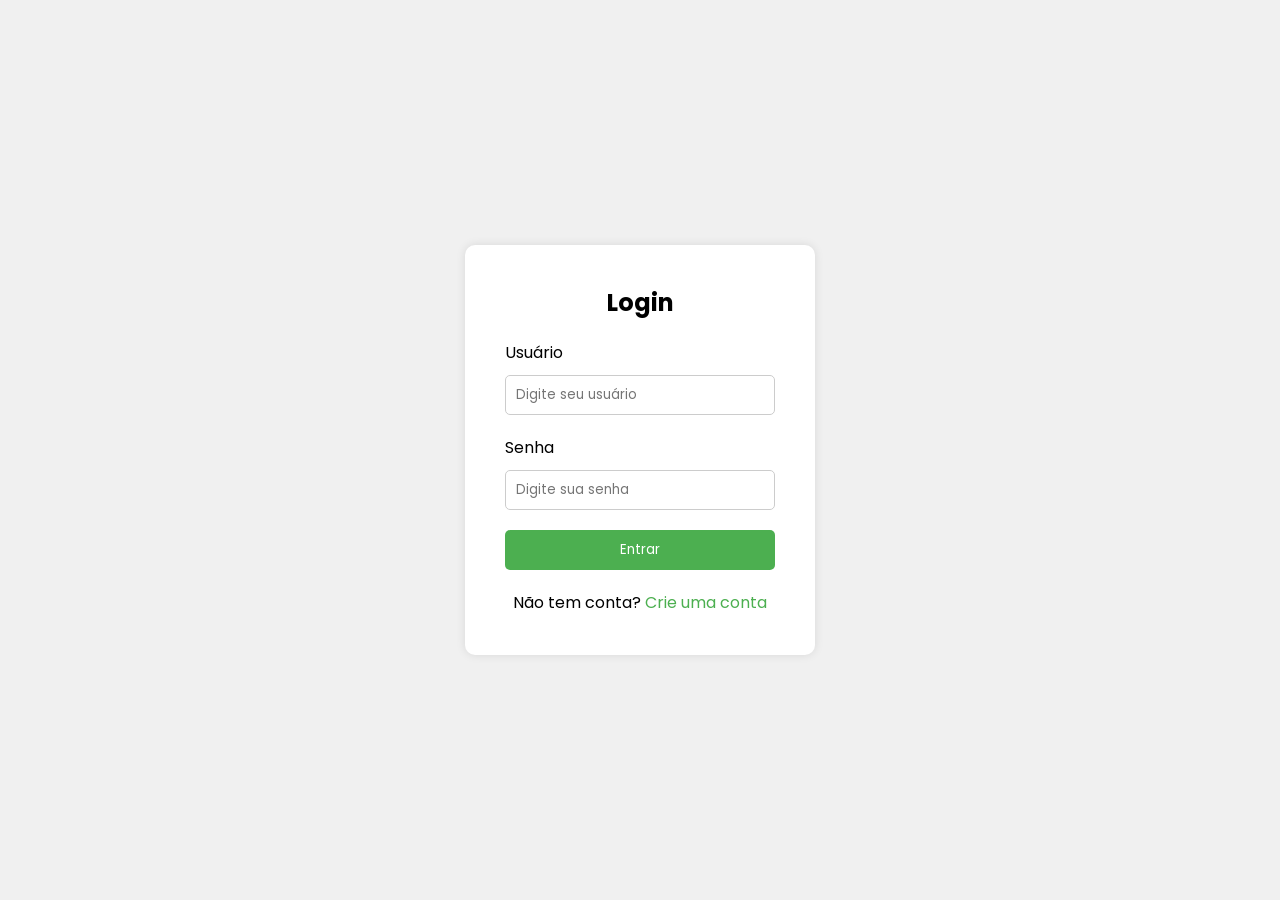
<file: index.html>
<!DOCTYPE html> 
<html lang="pt-br"> 
<head> <meta charset="UTF-8"> 
<meta name="viewport" content="width=device-width, initial-scale=1.0"> 
<title>Tela de Login</title> <link rel="stylesheet" href="styles.css"> 
<link href="https://fonts.googleapis.com/css2?family=Poppins:wght@300;500;600&display=swap" rel="stylesheet"> 

</head> 
<body> 
    <div class="container"> 
        <div class="login-box"> 
            <h2>Login</h2> 
            <form id="login-form"> 
                <div class="input-group"> 
                    <label for="username">Usuário</label> <input type="text" id="username" placeholder="Digite seu usuário"> </div> <div class="input-group"> <label for="password">Senha</label> <input type="password" id="password" placeholder="Digite sua senha"> </div> <button type="submit">Entrar</button> 
                    <p>Não tem conta? <a href="tela2.html">Crie uma conta</a></p> 
            </form> 
        </div> 
    </div> 
    <script src="scripts.js"></script> 
</body> 
</html>
</file>
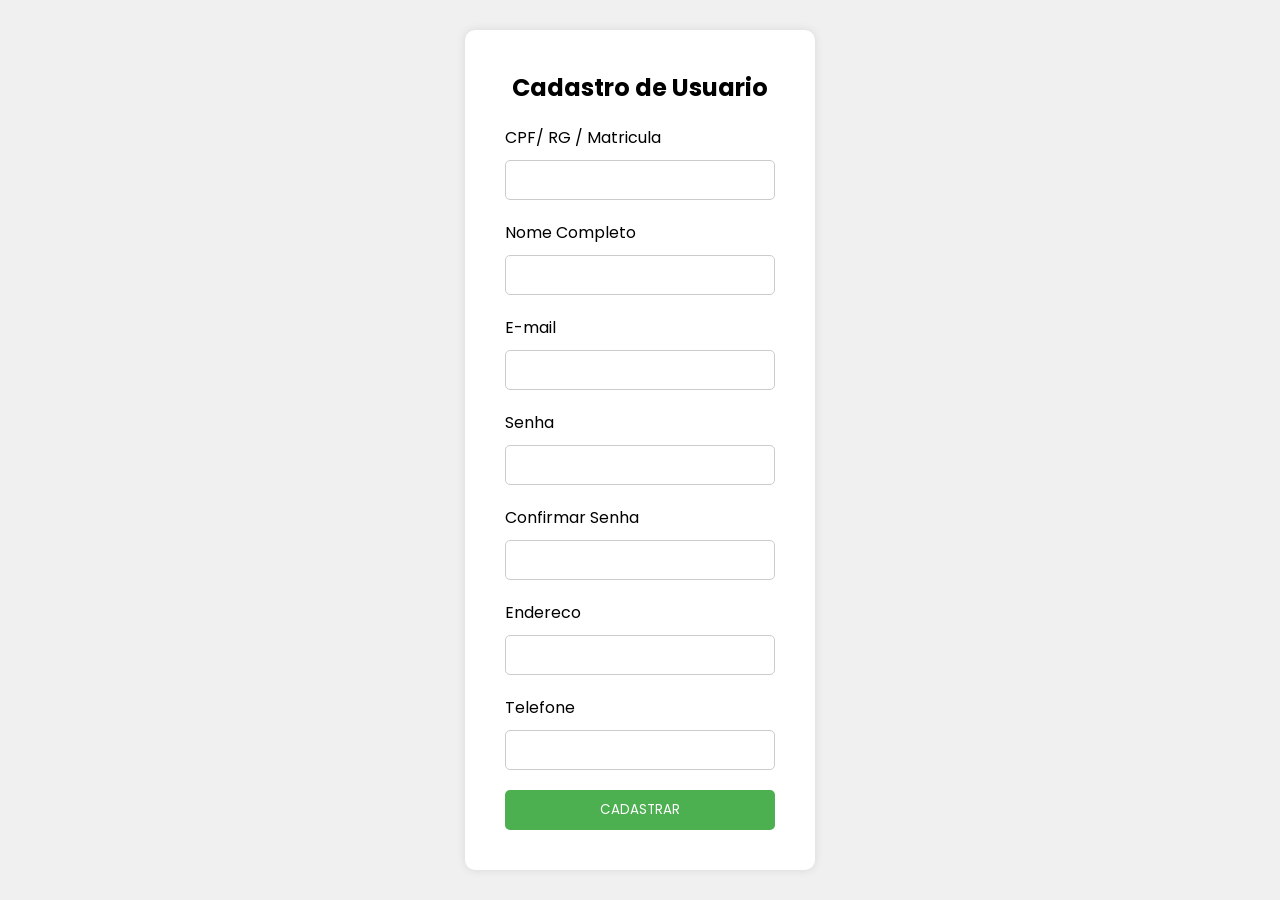
<file: tela2.html>
<!DOCTYPE html> 
<html lang="pt-br"> 
<head> <meta charset="UTF-8"> 
<meta name="viewport" content="width=device-width, initial-scale=1.0"> 
<title>Tela de Login</title> <link rel="stylesheet" href="styles.css"> 
<link href="https://fonts.googleapis.com/css2?family=Poppins:wght@300;500;600&display=swap" rel="stylesheet"> 

</head> 
<body> 
    <div class="container"> 
        <div class="login-box"> 
            <h2>Cadastro de Usuario</h2> 
            <form id="login-form"> 
                <div class="input-group"> 
                    <label for="username">CPF/ RG / Matricula</label> <input type="text" id="username" placeholder=""> 
                </div> 

                <div class="input-group"> 
                    <label for="username">Nome Completo</label> <input type="text" id="username" placeholder=""> 
                </div> 

                <div class="input-group"> 
                    <label for="username">E-mail</label> <input type="text" id="username" placeholder=""> 
                </div> 

                <div class="input-group"> 
                    <label for="username">Senha</label> <input type="text" id="username" placeholder=""> 
                </div> 

                <div class="input-group"> 
                    <label for="username">Confirmar Senha</label> <input type="text" id="username" placeholder=""> 
                </div> 

                <div class="input-group"> 
                    <label for="username">Endereco</label> <input type="text" id="username" placeholder=""> 
                </div> 

                <div class="input-group"> 
                    <label for="password">Telefone</label> <input type="password" id="password" placeholder=""> 
                </div> 
                
                <button type="submit">CADASTRAR</button> 
                    
            </form> 
        </div> 
    </div> 
    <script src="scripts.js"></script> 
</body> 
</html>
</file>
<file: styles.css>
* { 
    margin: 0; 
    padding: 0; 
    box-sizing: border-box; 
    font-family: 'Poppins', sans-serif; 
} 
body { 
    background-color: #f0f0f0; 
} 
.container { 
    width: 100%; 
    height: 100vh; 
    display: flex; 
    justify-content: center; 
    align-items: center; 
} 
.login-box { 
    width: 350px; 
    padding: 40px; 
    background-color: #fff; 
    border-radius: 10px; 
    box-shadow: 0 0 10px rgba(0, 0, 0, 0.1); 
} 
.login-box h2 { 
    text-align: center; 
    margin-bottom: 20px; 
} 
.input-group { 
    margin-bottom: 20px; 
} 
.input-group label { 
    display: block; 
    margin-bottom: 10px; 
} 
.input-group input { 
    width: 100%; 
    height: 40px; 
    padding: 10px; 
    border: 1px solid #ccc; 
    border-radius: 5px; 
} 
button[type="submit"] { 
    width: 100%; 
    height: 40px; 
    background-color: #4CAF50; 
    color: #fff; 
    padding: 10px; 
    border: none; 
    border-radius: 5px; 
    cursor: pointer; 
} 
button[type="submit"]:hover { 
    background-color: #3e8e41; 
} 
p { 
    text-align: center; 
    margin-top: 20px; 
} 
p a { 
    text-decoration: none; 
    color: #4CAF50; 
} 
p a:hover { 
    color: #3e8e41; 
}
</file>
